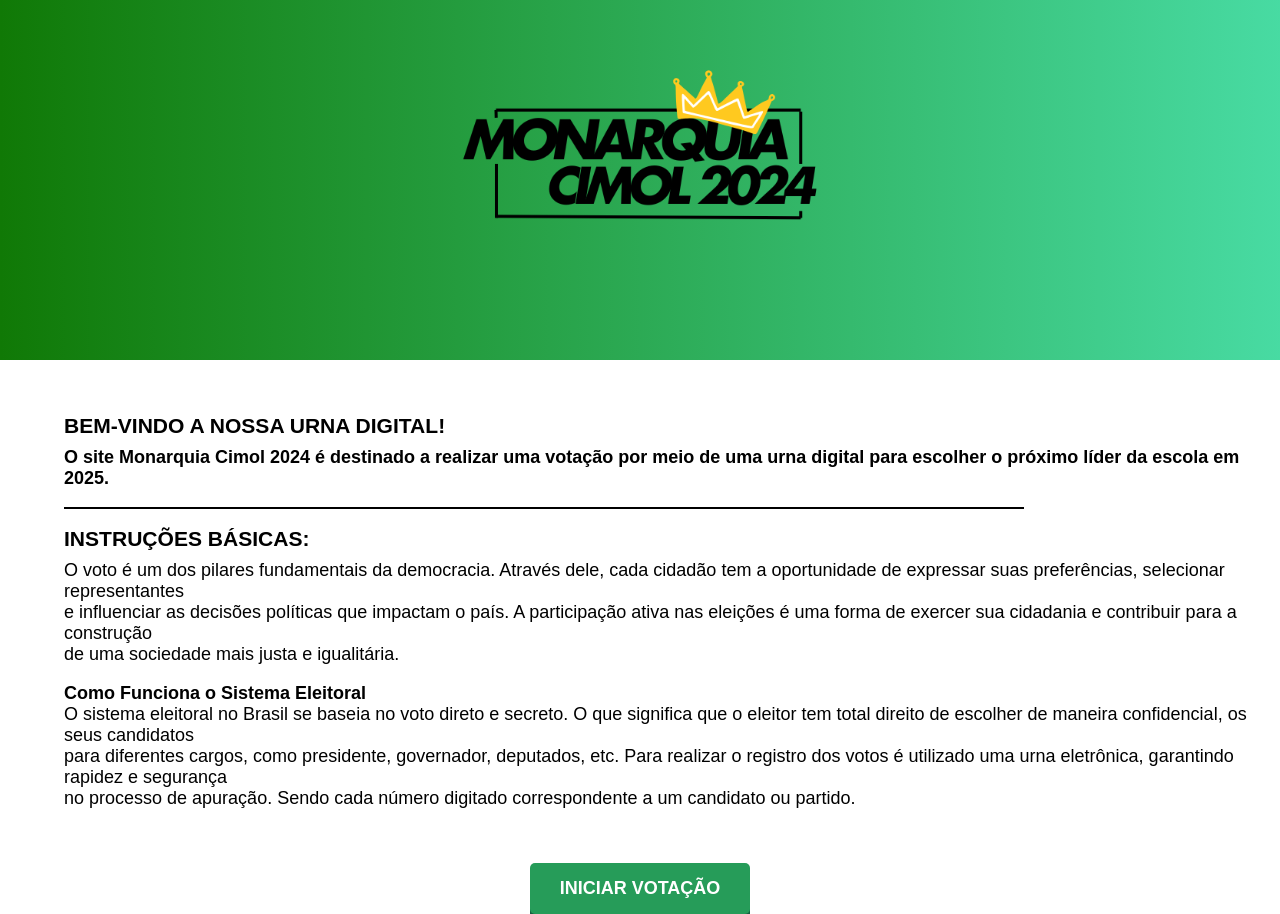
<file: inicio.html>
<!DOCTYPE html>
<html lang="en">
<head>
    <meta charset="UTF-8">
    <meta name="viewport" content="width=device-width, initial-scale=1.0">
    <title>Document</title>
    <link rel="stylesheet" href="inicio.css">
</head>
<body>
    <div class="logo">
        <img class="simbolo" src="img/cer].png  " >
    </div>
    <div class="apresentacao">
        <h3>BEM-VINDO A NOSSA URNA DIGITAL!</h3>
        <p><b>O site Monarquia Cimol 2024 é destinado a realizar uma votação por meio de uma urna digital para escolher o próximo líder da escola em 2025.</b></p>

        <hr class="linha">
    </div>
    <div class="instrucoes">
        <h3>INSTRUÇÕES BÁSICAS:</h3>
        
        <p>O voto é um dos pilares fundamentais da democracia. Através dele, cada cidadão tem a oportunidade de expressar suas preferências, selecionar representantes <br> e influenciar as decisões políticas que impactam o país. A participação ativa nas eleições é uma forma de exercer sua cidadania e contribuir para a construção <br>de uma sociedade mais justa e igualitária.</p>
        <p class="bangas"><b>Como Funciona o Sistema Eleitoral</b><br>O sistema eleitoral no Brasil se baseia no voto direto e secreto. O que significa que o eleitor tem total direito de escolher de maneira confidencial, os seus candidatos <br> para diferentes cargos, como presidente, governador, deputados, etc. Para realizar o registro dos votos é utilizado uma urna eletrônica, garantindo rapidez e segurança <br>no processo de apuração. Sendo cada número digitado correspondente a um candidato ou partido.</p>
    </div>  
    <div class="botao1">

        <a href="lideres.html">
            <button class="iniciar">INICIAR VOTAÇÃO</button>
        </a>
    </div>
    
</body>
</html>
</file>
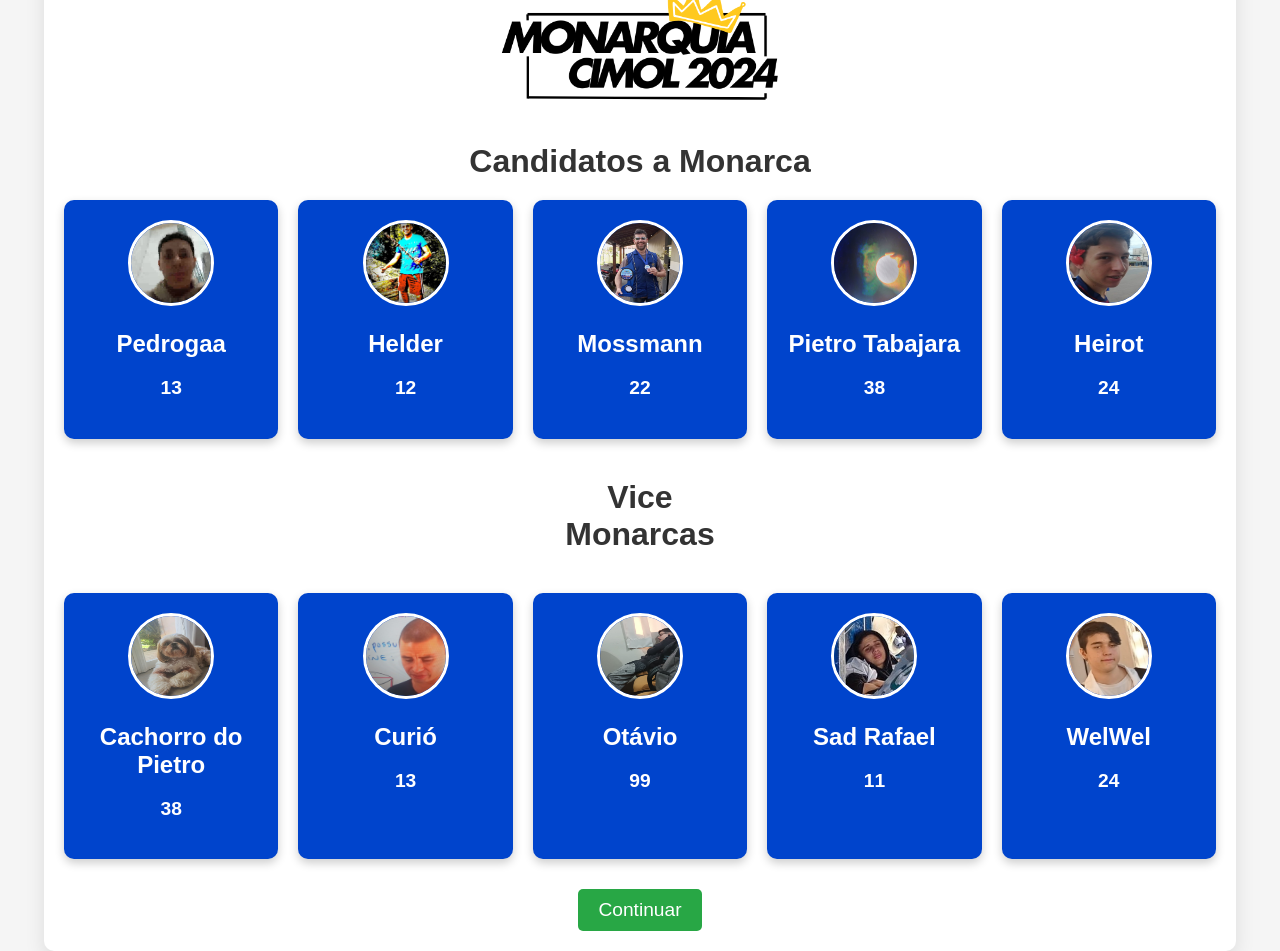
<file: lideres.html>
<!DOCTYPE html>
<html lang="pt-br">
<head>
  <meta charset="UTF-8">
  <meta name="viewport" content="width=device-width, initial-scale=1.0">
  <title>Candidatos</title>
  <link rel="stylesheet" href="lideres.css">
</head>
<body>

  <div class="container">
    <img class="logo" src="img/cer].png" alt="logo">
    <h1>Candidatos a Monarca</h1>
    <div class="candidates-grid">
      
      <!-- Card 1 -->
      <div class="candidate-card">
        <img src="img/pedro.jfif" alt="Candidato 1" class="profile-pic">
        <h2>Pedrogaa</h2>
        <p class="number">13</p>
        
      </div>
      
      <!-- Card 2 -->
      <div class="candidate-card">
        <img src="img/helder ultimate.jfif  " alt="Candidato 2" class="profile-pic">
        <h2>Helder</h2>
        <p class="number">12</p>
        
      </div>
      <!-- Card 3 -->
      <div class="candidate-card">
        <img src="img/mossman.jpg" alt="Candidato 3" class="profile-pic">
        <h2>Mossmann</h2>
        <p class="number">22</p>
      
      </div>
      <!-- Card 4 -->
      <div class="candidate-card">
        <img src="img/eu matrix.jpg" alt="Candidato 4" class="profile-pic">
        <h2>Pietro Tabajara</h2>
        <p class="number">38</p>
       
      </div>
      <!-- Card 5 -->
      <div class="candidate-card">
        <img src="img/heitor-flor.jpg" alt="Candidato 5" class="profile-pic">
        <h2>Heirot</h2>
        <p class="number">24</p>
      </div>
        <div class="vices"></div>
        <div class="vices">   
        
    </div>

      <h1 class="titulo2">Vice Monarcas</h1>

      <div class="viceDefinitivo"></div>
      <div class="viceDefinitivo"></div>
      

      <div class="candidate-card">
        <img src="img/dog.jfif" alt="Candidato 5" class="profile-pic">
        <h2>Cachorro do Pietro</h2>
        <p class="number">38</p>
      </div>

      <div class="candidate-card">
        <img src="img/curio.jpg" alt="Candidato 5" class="profile-pic">
        <h2>Curió</h2>
        <p class="number">13</p>
       
      </div>

      <div class="candidate-card">
        <img src="img/ovario.jfif" alt="Candidato 5" class="profile-pic">
        <h2>Otávio</h2>
        <p class="number">99</p>
      </div>

      <div class="candidate-card">
        <img src="img/rafael.jpg" alt="Candidato 5" class="profile-pic">
        <h2>Sad Rafael</h2>
        <p class="number">11</p>
      </div>

      <div class="candidate-card">
        <img src="img/well well.jpg" alt="Candidato 5" class="profile-pic">
        <h2>WelWel</h2>
        <p class="number">24</p>
      </div>
    </div>


    <a href="index.html">
        <button class="continue-button">Continuar</button>
    </a>
  </div>
</body>
</html>
</file>
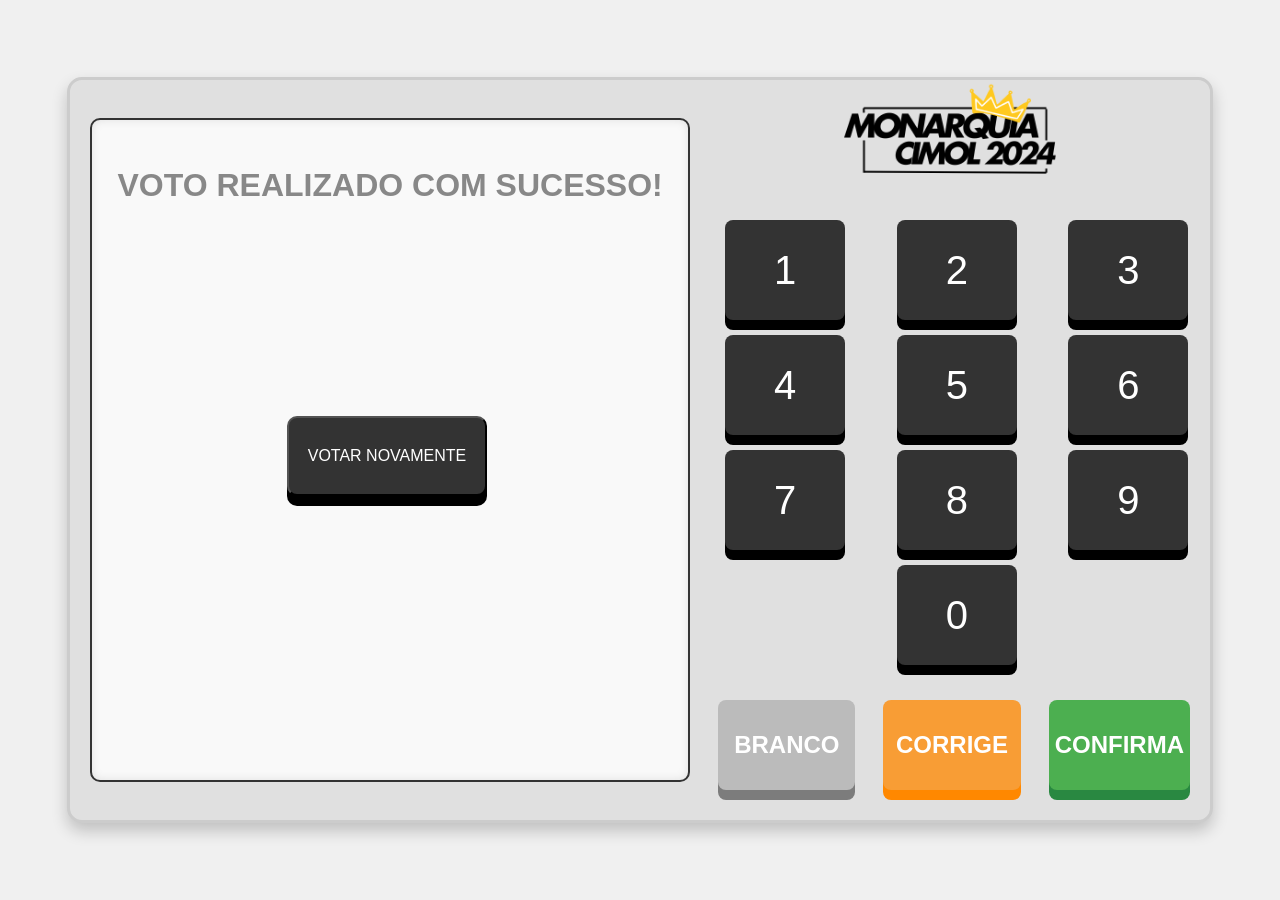
<file: votos.html>
<!DOCTYPE html>
<html lang="pt-br">
<head>
  <meta charset="UTF-8">
  <meta name="viewport" content="width=device-width, initial-scale=1.0">
  <title>Urna Cimol</title>
  <link rel="stylesheet" href="style.css">
</head>
<body>
  
  <div class="voting-machine">
    <img class="logo1" src="img/cer].png" alt="logo">
    <div class="screen">
      <p class="training"> VOTO REALIZADO COM SUCESSO!</p>
      <a href="lideres.html">
        <button class="inicio">Votar novamente</button>
      </a>
      
    </div>

    
    <div class="keypad">
  
      <div class="key" onclick="pressKey('1')">1</div>
      <div class="key" onclick="pressKey('2')">2</div>
      <div class="key" onclick="pressKey('3')">3</div>
      <div class="key" onclick="pressKey('4')">4</div>
      <div class="key" onclick="pressKey('5')">5</div>
      <div class="key" onclick="pressKey('6')">6</div>
      <div class="key" onclick="pressKey('7')">7</div>
      <div class="key" onclick="pressKey('8')">8</div>
      <div class="key" onclick="pressKey('9')">9</div>
      <div class="key0" onclick="pressKey('0')">0</div>
    
    <div class="actions">
     
        <button class="white-button">BRANCO</button>
   
      <button class="orange-button">CORRIGE</button>
      
        <button class="green-button">CONFIRMA</button>
      
    </div>
  </div>
  <audio id="audio" src="img/confirma-urna.mp3"></audio>

  <script>
    var audio = document.getElementById('audio');
    audio.play();
  </script>
</body>
</html>
</file>
<file: inicio.css>
*{
    margin: 0;
    padding: 0;
    box-sizing: border-box;
}

.logo{
    display: flex;  
    width: 100%;
    height: 40vh;
    background: linear-gradient(to right,  rgb(16, 121, 6), hsl(157, 67%, 57%)); /* Direção e cores */
    flex-direction: row;  
    align-items: center;
    justify-content: center;
    justify-items: center;
   .simbolo{
    width: 30vw;
   }
}

.apresentacao{
    font-size: 2vh;
    font-family: 'Franklin Gothic Medium', 'Arial Narrow', Arial, sans-serif;
    display: grid;
    margin-top: 6vh;
    margin-left: 5vw;
    h3{
        margin-bottom: 1vh;
    }
    p{
        margin-bottom: 2vh;
    }
    hr{
        border: solid 1px black;
        width: 75vw;
    }
}
.instrucoes{
    font-size: 2vh;
    font-family: 'Franklin Gothic Medium', 'Arial Narrow', Arial, sans-serif;
    display: grid;
    margin-top: 2vh;
    margin-left: 5vw;
    h3{
        margin-bottom: 1vh;
    }
    p{
        margin-bottom: 2vh;
    }
}

.botao1{
    display: flex;
    justify-content: center;
    justify-items: center;
    align-content: center;
    margin-top: 4vh;
}
.iniciar{
    
    padding: 15px 30px;
    font-size: 18px;
    font-weight: bold;
    color: #fff;
    
    background-color: hsl(146, 61%, 38%); 
    border: none;
    border-radius: 5px;
    box-shadow: 0 5px hsl(155, 66%, 23%); 
    cursor: pointer;
    transition: all 0.2s ease;
    align-items: center;
}

.iniciar:active {
    box-shadow: 0 2px hsl(143, 73%, 22%); 
    transform: translateY(3px); 
}

.iniciar:hover {
    background-color: #41b922;
}
@media (max-width: 768px) {
    .logo {
        height: 30vh; 
    }

    .simbolo {
        width: 50vw; 
    }

    .apresentacao, .instrucoes {
        margin-left: 3vw; 
        font-size: 2.5vh; 

    .apresentacao hr {
        width: 90vw;
    }
}
}


@media (max-width: 480px) {
    .logo {
        height: 25vh; 
        flex-direction: column; 
    }

    .simbolo {
        width: 70vw;
    }

    .apresentacao, .instrucoes {
        font-size: 3vh; 
        margin-left: 2vw; 
        text-align: center; 
    }

    .apresentacao hr {
        width: 90vw; 
    }

    .botao1 {
        margin-top: 6vh;
    }

    .iniciar {
        width: 80%; 
        padding: 12px 20px;
        font-size: 16px; 
    }
}
</file>
<file: lideres.css>
body {
    margin: 0;
    font-family: Arial, sans-serif;
    background-color: #f5f5f5;
    display: flex;
    justify-content: center;
    align-items: center;
    height: 100vh;
  }

.logo{
    margin-top: -50px;
    width: 300px;
    height: 300px;
}

.container {
    text-align: center;
    background-color: #ffffff;
    padding: 20px;
    border-radius: 10px;
    box-shadow: 0 8px 20px rgba(0, 0, 0, 0.1);
    width: 90%;
    max-width: 1200px;
}
  
  h1 {
    color: #333333;
    margin-top: -80px;
    margin-bottom: 20px;
    font-size: 2em;
  }
  
  .candidates-grid {
    display: grid;
    grid-template-columns: repeat(auto-fit, minmax(200px, 1fr));
    gap: 20px;
    margin-bottom: 20px;
  }
  
  .candidate-card {
    background-color: #0044cc;
    color: white;
    border-radius: 10px;
    padding: 20px;
    box-shadow: 0 4px 10px rgba(0, 0, 0, 0.2);
    text-align: center;
  }
  
  .candidate-card:hover {
    background-color: #0033a0;
    transform: translateY(-5px);
    transition: 0.3s;
  }
  
  .profile-pic {
    border-radius: 50%;
    width: 80px;
    height: 80px;
    margin-bottom: 10px;
    border: 3px solid white;
  }
  
  h2 {
    font-size: 1.5em;
    margin: 10px 0;
  }
  
  .number {
    font-size: 1.2em;
    font-weight: bold;
  }
  
  .vice {
    font-size: 1em;
    color: #ddd;
  }
  
  .titulo2{
    margin-top: 20px;
  }

  
  .continue-button {
    background-color: #28a745;
    color: white;
    font-size: 1.2em;
    padding: 10px 20px;
    border: none;
    border-radius: 5px;
    cursor: pointer;
    margin-top: 10px;
  }
  
  .continue-button:hover {
    background-color: #218838;
    transition: 0.3s;
  }
  
  @media (max-width: 768px) {
    .logo {
        width: 200px;
        height: 200px;
    }

    h1 {
        font-size: 1.8em;
        margin-top: -60px;
    }

    .container {
        padding: 15px;
        max-width: 800px;
    }

    .candidates-grid {
        grid-template-columns: repeat(auto-fit, minmax(150px, 1fr));
        gap: 15px;
    }

    .candidate-card {
        padding: 15px;
    }

    h2 {
        font-size: 1.3em;
    }

    .number {
        font-size: 1.1em;
    }

    .continue-button {
        font-size: 1.1em;
        padding: 8px 16px;
    }
}

/* Tela de até 480px (Smartphones) */
@media (max-width: 480px) {
    body {
        flex-direction: column;
        height: auto;
        padding: 10px;
    }

    .logo {
        width: 150px;
        height: 150px;
        margin-top: -30px;
    }

    h1 {
        font-size: 1.6em;
        margin-top: -40px;
    }

    .container {
        padding: 10px;
        width: 100%;
        max-width: none;
    }

    .candidates-grid {
        grid-template-columns: 1fr;
        gap: 10px;
    }

    .candidate-card {
        padding: 10px;
    }

    h2 {
        font-size: 1.2em;
    }

    .number {
        font-size: 1em;
    }

    .profile-pic {
        width: 60px;
        height: 60px;
    }

    .continue-button {
        width: 100%;
        font-size: 1em;
        padding: 10px 0;
    }
}
</file>
<file: style.css>
body {
  display: flex;
  justify-content: center;
  align-items: center;
  height: 100vh;
  background-color: #f0f0f0;
  margin: 0;
  font-family: 'Arial', sans-serif;
}
  
  


.voting-machine {
  display: flex;
  flex-direction: row;
  align-items: center;
  border: 3px solid #ccc;
  border-radius: 15px;
  padding: 20px;
  background-color: #e0e0e0;
  box-shadow: 0 8px 16px rgba(0, 0, 0, 0.2);
  width: 1100px;
  height: 700px;
  
}

.logo1{
  width: 230px;
  height: 230px;
  position: absolute;
  margin-top: -600px;
  margin-left: 745px;
}
  .screen {
    width: 55%;
    border: 2px solid #333;
    border-radius: 10px;
    padding: 15px;
    background-color: #f9f9f9;
    position: relative;
    box-shadow: inset 0 0 10px rgba(0, 0, 0, 0.1);
    height: 90%;
  }






  .candidate-info {
    text-align: center;
    margin-top: 20px;
  }
  
  .candidate-photo {
    width: 150px;
    height: 150px;
    border-radius: 50%;
    margin: 0 auto 15px; /* Centraliza e dá espaço abaixo da foto */
    display: block; /* Garante que seja tratado como elemento em bloco */
  }
  
  .candidate-name {
    font-size: 1.5em;
    font-weight: bold;
    color: #333;
  }
  
  .candidate-number {
    font-size: 1.2em;
    color: #666;
  }
  


  
  .training {
    text-align: center;
    font-weight: bold;
    color: #888;
    font-size: 2em;
  }
  
  .role {
    text-align: center;
    font-size: 2.5em;
    font-weight: bold;
    color: #444;
    margin-top: 10px;
  }
  
  .number-input {
    display: flex;
    justify-content: center;
    margin-top: 20px;
    gap: 10px;
  }
  
  .number-input input {
    width: 95px;
    height: 110px;
    text-align: center;
    font-size: 2.8em;
    border: 2px solid #666;
    border-radius: 10px;
    background-color: #fff;
    color: #333;
    font-weight: bold;
    box-shadow: 0 4px 8px rgba(0, 0, 0, 0.1);
  }
  
  .sign-language {
    position: absolute;
    bottom: 10px;
    left: 10px;
    width: 80px;
    height: 100px;
    background-color: #e0e0e0;
    border: 1px solid #ccc;
    border-radius: 5px;
    box-shadow: 0 2px 6px rgba(0, 0, 0, 0.1);
    display: flex;
    align-items: center;
    justify-content: center;
    color: #888;
    font-size: 0.8em;
    text-align: center;
  }

  .inicio{
    width: 200px;
    height: 80px;
    border-radius: 10px;
    margin-left: 180px;
    margin-top: 180px;
    font-size: medium;
    background-color: #333;
    color: white;
    text-transform: uppercase;
    text-decoration: none;
    cursor: pointer;
    transition: all 0.2s ease;
    box-shadow: 0 10px rgb(0, 0, 0); 
  }
  .inicio:active{
    background-color: #3e8e41;
    box-shadow: 0 5px #666;
    transform: translateY(3px);
  }
  .inicio:hover{
    background-color: #555;
  }

  .keypad {
    width: auto;
    display: grid;
    grid-template-columns: repeat(3, 1fr); /* Botões em 3 colunas */
    gap: 15px; /* Espaçamento entre os botões */
    justify-content: center;
    margin-top: 110px;
  }
  
  .key,
  .key0 {
    width: 120px;
    height: 100px;
    margin-left: 35px;
    text-transform: uppercase;
    text-decoration: none;
    display: flex;
    justify-content: center;
    align-items: center;
    font-size: 2.5em;
    background-color: #333;
    color: white;
    cursor: pointer;
    border-radius: 8px;
    transition: all 0.2s ease;
    box-shadow: 0 10px rgb(0, 0, 0); 
  }
  .key:active,
  .key0:active {
    background-color: #3e8e41;
    box-shadow: 0 5px #666;
    transform: translateY(3px);
  }
  
    .key:hover,
    .key0:hover {
      background-color: #555;
    }

  
  /* Botão 0 centralizado */
  .key0 {
    grid-column: 2 / 3; /* Centraliza o botão "0" */
  }
  
  /* Estilo para os botões de ação */
  .actions {
    grid-column: span 3; /* Faz os botões ocuparem toda a largura */
    display: flex;
    justify-content: space-around; /* Espaçamento igual entre os botões */
    margin-top: 20px; /* Distância entre os números e os botões de ação */
  }
  
  .white-button,
  .orange-button,
  .green-button {
    width: 150px; /* Largura consistente para os botões */
    height: 90px;
    margin-left: 28px;
    font-size: 1.5em;
    font-weight: bold;
    border: none;
    cursor: pointer;
    color: white;
    border-radius: 8px;
    transition: box-shadow 0.3s ease, transform 0.1s ease;
  }
  
  .white-button {
    background-color: #bbb;
    box-shadow: 0 10px #7c7c7c;
  }
  
  .white-button:hover {
    background-color: #ccc;
  }
  
  .orange-button {
    background-color: rgb(248, 157, 53);
    box-shadow: 0 10px #ff8800;
  }
  
  .orange-button:hover {
    background-color: #fa9827;
  }
  
  .green-button {
    background-color: #4CAF50;
    box-shadow: 0 10px #298841;
  }
  
  .green-button:hover {
    background-color: #5cd65c;
  }
  
  .white-button:active,
  .orange-button:active,
  .green-button:active {
    transform: scale(0.95);
    box-shadow: inset 0 2px 4px rgba(0, 0, 0, 0.2);
  }
  


  @media (max-width: 1024px) {
    .voting-machine {
      flex-direction: column;
      width: 90%;
      height: auto;
      padding: 10px;
    }
  
    .screen {
      width: 100%;
      margin-left: 0;
      height: auto;
    }
  
    .number-input input {
      width: 70px;
      height: 80px;
      font-size: 2em;
    }
  
    .key, .key0 {
      width: 90px;
      height: 80px;
      font-size: 2em;
      margin-left: 0;
    }
  
    .actions button {
      width: 120px;
      height: 70px;
      font-size: 1.2em;
    }
  }
  
  /* Telas menores que 768px (celulares) */
  @media (max-width: 768px) {
    body {
      flex-direction: column;
      padding: 20px;
    }
  
    .voting-machine {
      width: 100%;
      padding: 10px;
      box-shadow: none;
      border: none;
    }
  
    .logo1 {
      width: 200px;
      height: 200px;
      margin: 0 auto 20px auto;
    }
  
    .screen {
      width: 100%;
      padding: 10px;
      height: auto;
    }
  
    .training, .role {
      font-size: 1.5em;
    }
  
    .number-input input {
      width: 60px;
      height: 70px;
      font-size: 1.8em;
    }
  
    .key, .key0 {
      width: 70px;
      height: 60px;
      font-size: 1.5em;
    }
  
    .white-button,
    .orange-button,
    .green-button {
      width: 100px;
      height: 60px;
      font-size: 1em;
    }
  
    .actions {
      flex-direction: column;
      gap: 10px;
      margin-top: 10px;
    }
  }
  
  /* Telas menores que 480px (celulares muito pequenos) */
  @media (max-width: 480px) {
    .number-input input {
      width: 50px;
      height: 60px;
      font-size: 1.5em;
    }
  
    .key, .key0 {
      width: 60px;
      height: 50px;
      font-size: 1.2em;
    }
  
    .white-button,
    .orange-button,
    .green-button {
      width: 80px;
      height: 50px;
      font-size: 0.9em;
    }
  
    .actions {
      flex-direction: column;
      gap: 5px;
    }
  
    .logo1 {
      width: 150px;
      height: 150px;
    }
  }
</file>
